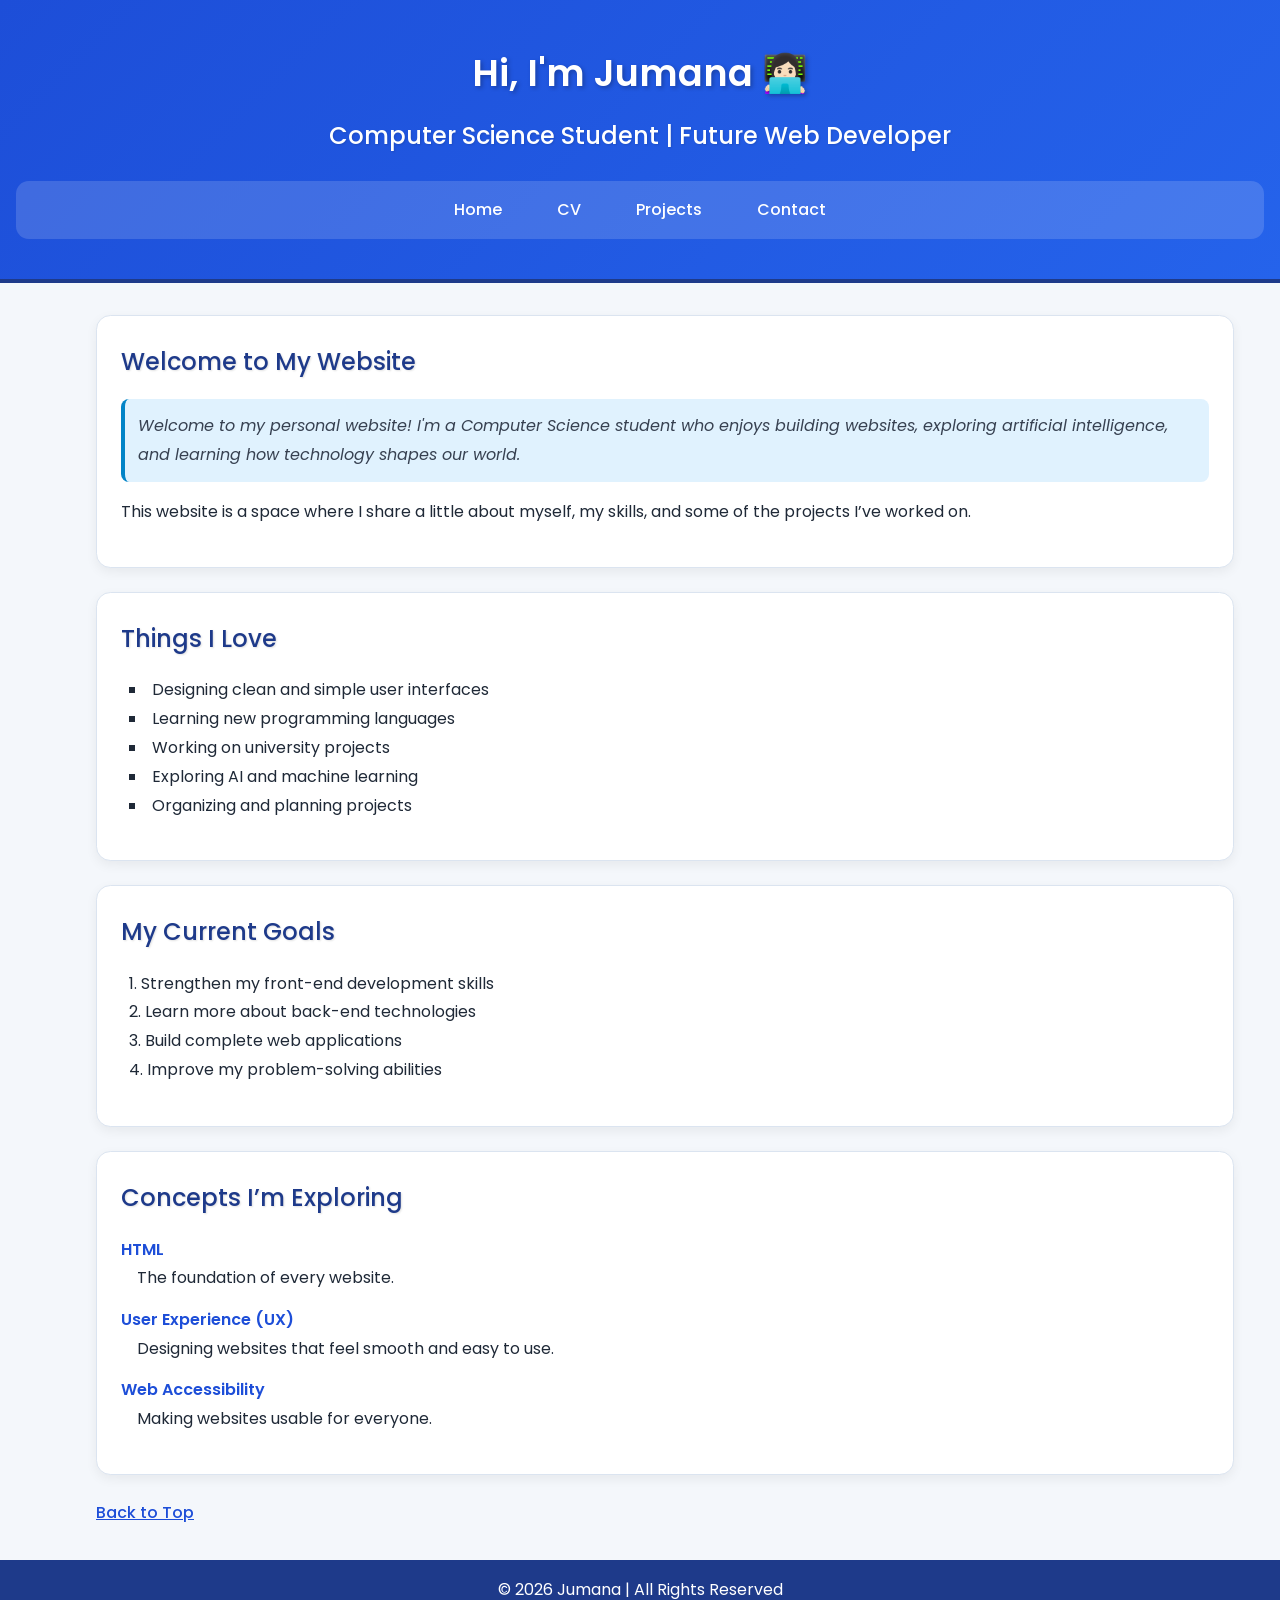
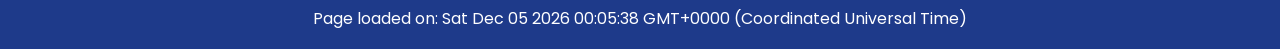
<file: index.html>
<!DOCTYPE html>
<html lang="en">
<head>
    <meta charset="UTF-8">
    <meta name="viewport" content="width=device-width, initial-scale=1.0">
    <title>Jumana | Home</title>
    <link rel="stylesheet" href="styles.css">
</head>

<body id="top">

<header>
    <h1>Hi, I'm Jumana 👩🏻‍💻</h1>
    <h2>Computer Science Student | Future Web Developer</h2>

    <nav role="navigation">
        <ul>
            <li><a href="index.html">Home</a></li>
            <li><a href="cv.html">CV</a></li>
            <li><a href="projects.html">Projects</a></li>
            <li><a href="contact.html">Contact</a></li>
        </ul>
    </nav>
</header>

<main>
    <section>
        <h2>Welcome to My Website</h2>

        <p id="intro" class="highlight">
            Welcome to my personal website! I'm a Computer Science student
            who enjoys building websites, exploring artificial intelligence,
            and learning how technology shapes our world.
        </p>

        <p>
            This website is a space where I share a little about myself,
            my skills, and some of the projects I’ve worked on.
        </p>
    </section>

    <section>
        <h2>Things I Love</h2>
        <ul>
            <li>Designing clean and simple user interfaces</li>
            <li>Learning new programming languages</li>
            <li>Working on university projects</li>
            <li>Exploring AI and machine learning</li>
            <li>Organizing and planning projects</li>
        </ul>
    </section>

    <section>
        <h2>My Current Goals</h2>
        <ol>
            <li>Strengthen my front-end development skills</li>
            <li>Learn more about back-end technologies</li>
            <li>Build complete web applications</li>
            <li>Improve my problem-solving abilities</li>
        </ol>
    </section>

    <section>
        <h2>Concepts I’m Exploring</h2>
        <dl>
            <dt>HTML</dt>
            <dd>The foundation of every website.</dd>

            <dt>User Experience (UX)</dt>
            <dd>Designing websites that feel smooth and easy to use.</dd>

            <dt>Web Accessibility</dt>
            <dd>Making websites usable for everyone.</dd>
        </dl>
    </section>

    <p><a href="#top">Back to Top</a></p>
</main>

<footer>
    <p>&copy; 2026 Jumana | All Rights Reserved</p>
</footer>

<script src="scripts.js"></script>
</body>
</html>
</file>
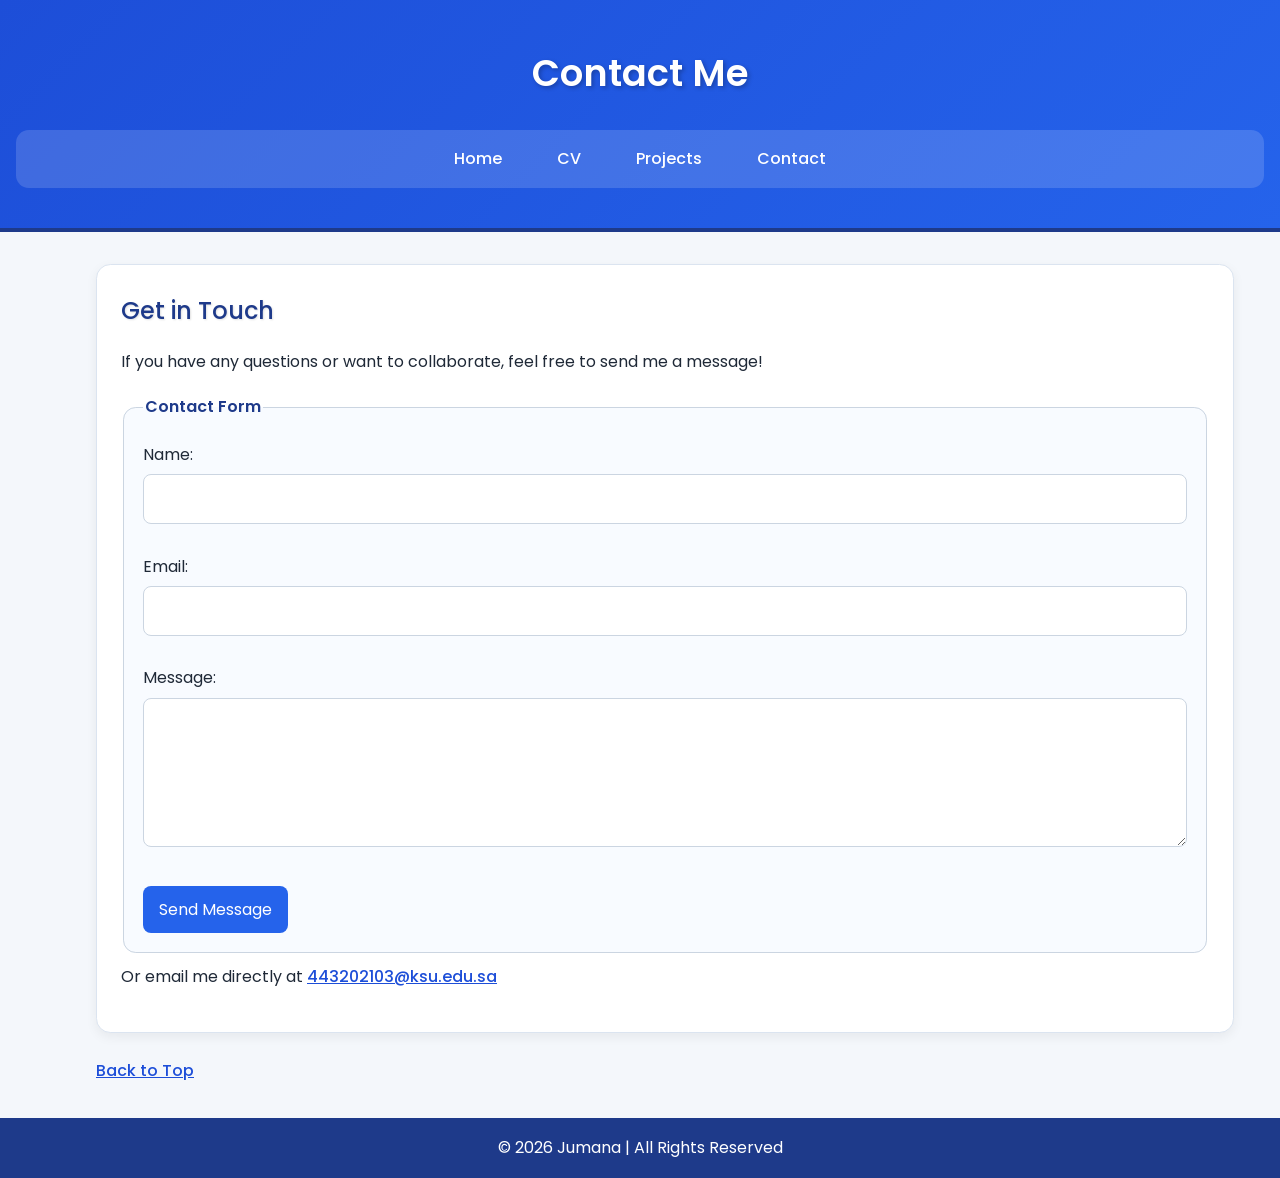
<file: contact.html>
<!DOCTYPE html>
<html lang="en">
<head>
    <meta charset="UTF-8">
    <title>Jumana | Contact</title>
    <meta name="viewport" content="width=device-width, initial-scale=1.0">
    <link rel="stylesheet" href="styles.css">
</head>

<body id="top">

<header>
    <h1>Contact Me</h1>

    <nav role="navigation">
        <ul>
            <li><a href="index.html">Home</a></li>
            <li><a href="cv.html">CV</a></li>
            <li><a href="projects.html">Projects</a></li>
            <li><a href="contact.html">Contact</a></li>
        </ul>
    </nav>
</header>

<main>
    <section>
        <h2>Get in Touch</h2>
        <p>If you have any questions or want to collaborate, feel free to send me a message!</p>

        <form action="#" method="post" onsubmit="return validateForm();">
            <fieldset>
                <legend>Contact Form</legend>

                <label for="name">Name:</label><br>
                <input type="text" id="name" name="name"><br><br>

                <label for="email">Email:</label><br>
                <input type="email" id="email" name="email"><br><br>

                <label for="message">Message:</label><br>
                <textarea id="message" name="message" rows="5"></textarea><br><br>

                <button type="submit">Send Message</button>
            </fieldset>
        </form>

        <p>
            Or email me directly at
            <a href="mailto:443202103@ksu.edu.sa">443202103@ksu.edu.sa</a>
        </p>
    </section>

    <p><a href="#top">Back to Top</a></p>
</main>

<footer>
    <p>&copy; 2026 Jumana | All Rights Reserved</p>
</footer>

<script src="scripts.js"></script>
</body>
</html>
</file>
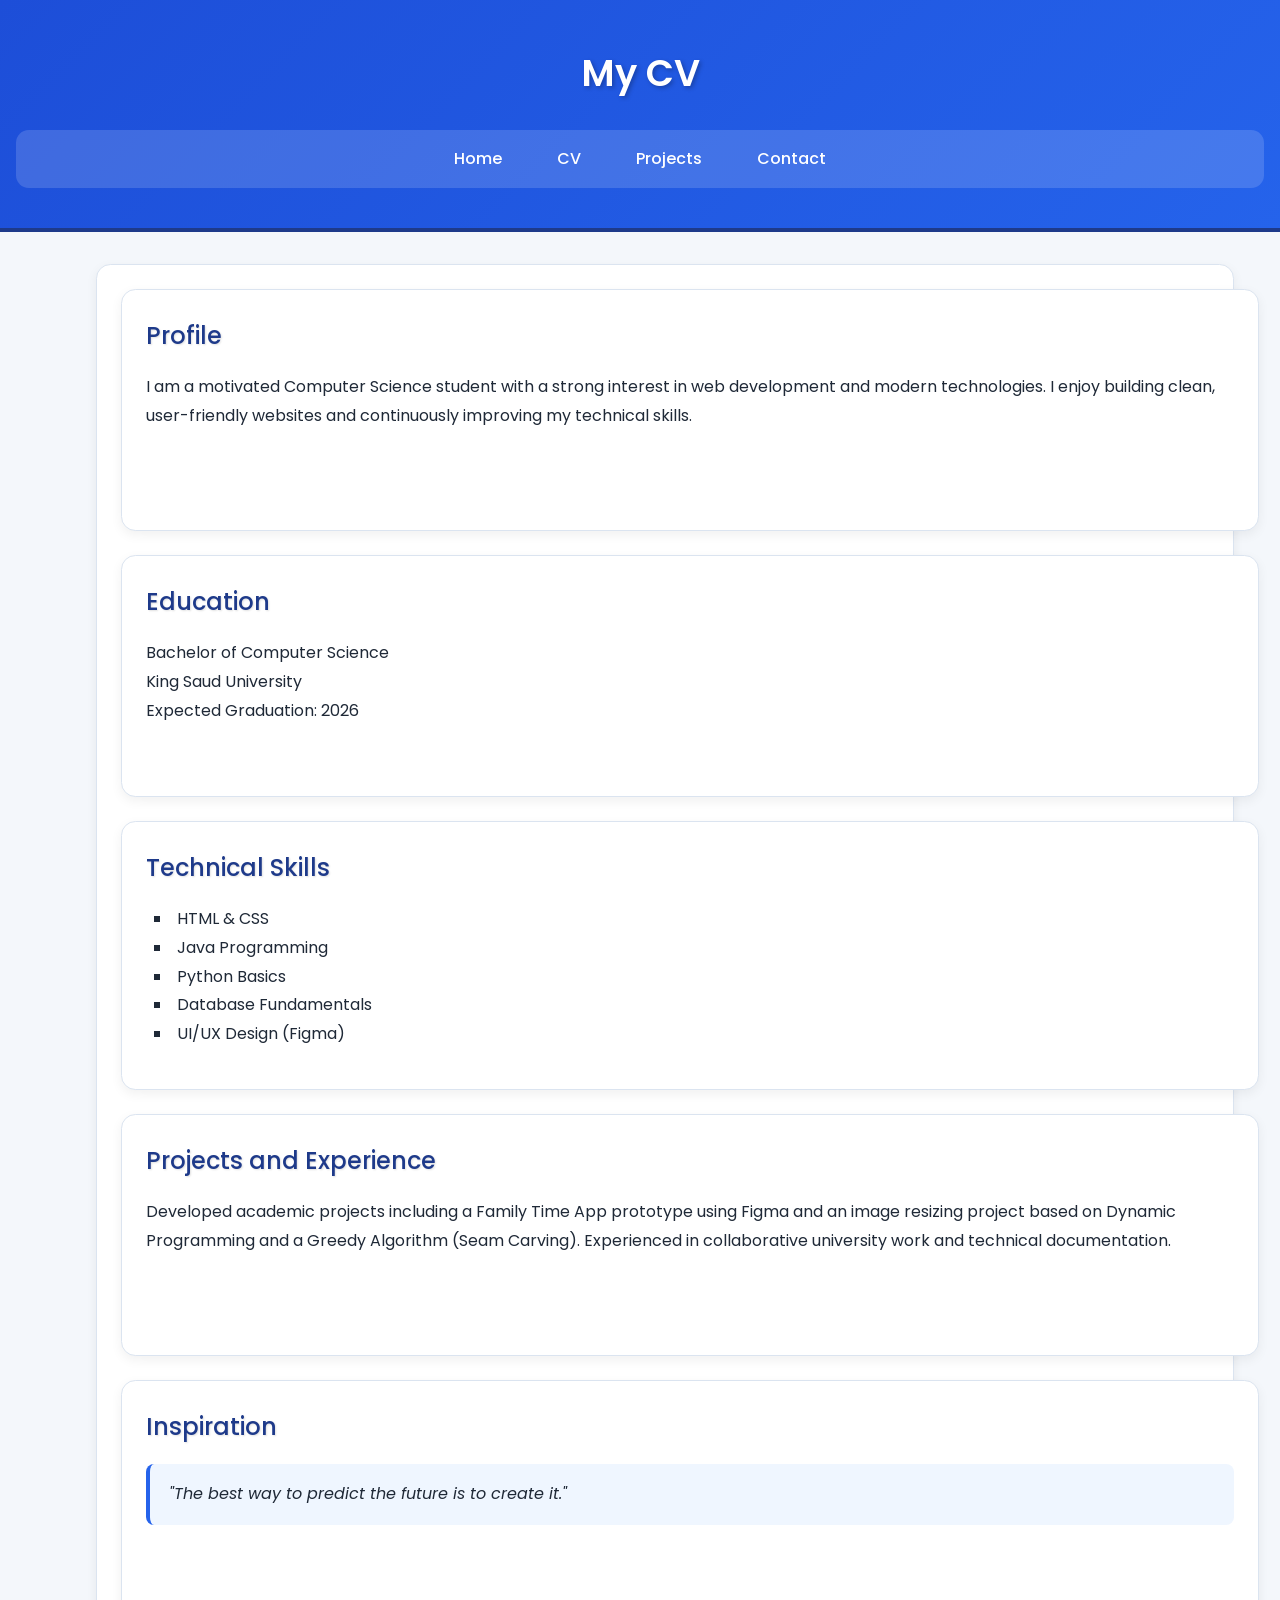
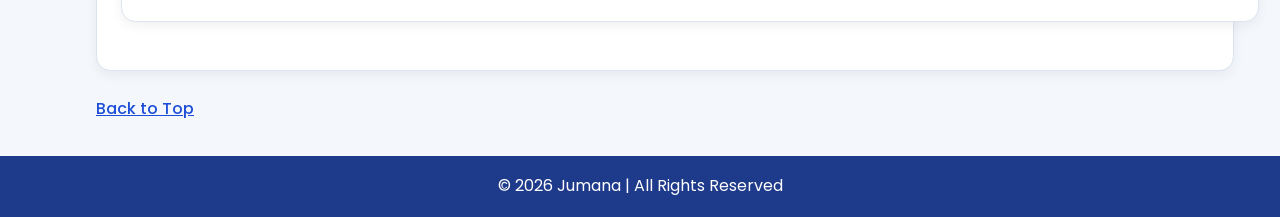
<file: cv.html>
<!DOCTYPE html>
<html lang="en">
<head>
    <meta charset="UTF-8">
    <title>Jumana | CV</title>
    <meta name="viewport" content="width=device-width, initial-scale=1.0">
    <link rel="stylesheet" href="styles.css">
</head>

<body id="top">

<header>
    <h1>My CV</h1>

    <nav role="navigation">
        <ul>
            <li><a href="index.html">Home</a></li>
            <li><a href="cv.html">CV</a></li>
            <li><a href="projects.html">Projects</a></li>
            <li><a href="contact.html">Contact</a></li>
        </ul>
    </nav>
</header>

<main>
    <article>
        <section>
            <h2>Profile</h2>
            <p>
                I am a motivated Computer Science student with a strong
                interest in web development and modern technologies.
                I enjoy building clean, user-friendly websites and
                continuously improving my technical skills.
            </p>
        </section>

        <section>
            <h2>Education</h2>
            <p>
                Bachelor of Computer Science<br>
                King Saud University<br>
                Expected Graduation: 2026
            </p>
        </section>

        <section>
            <h2>Technical Skills</h2>
            <ul>
                <li>HTML & CSS</li>
                <li>Java Programming</li>
                <li>Python Basics</li>
                <li>Database Fundamentals</li>
                <li>UI/UX Design (Figma)</li>
            </ul>
        </section>

        <section>
            <h2>Projects and Experience</h2>
            <p>
                Developed academic projects including a Family Time App prototype using Figma
                and an image resizing project based on Dynamic Programming and a Greedy
                Algorithm (Seam Carving). Experienced in collaborative university work and
                technical documentation.
            </p>
        </section>

        <section>
            <h2>Inspiration</h2>
            <blockquote>
                "The best way to predict the future is to create it."
            </blockquote>
        </section>
    </article>

    <p><a href="#top">Back to Top</a></p>
</main>

<footer>
    <p>&copy; 2026 Jumana | All Rights Reserved</p>
</footer>

<script src="scripts.js"></script>
</body>
</html>
</file>
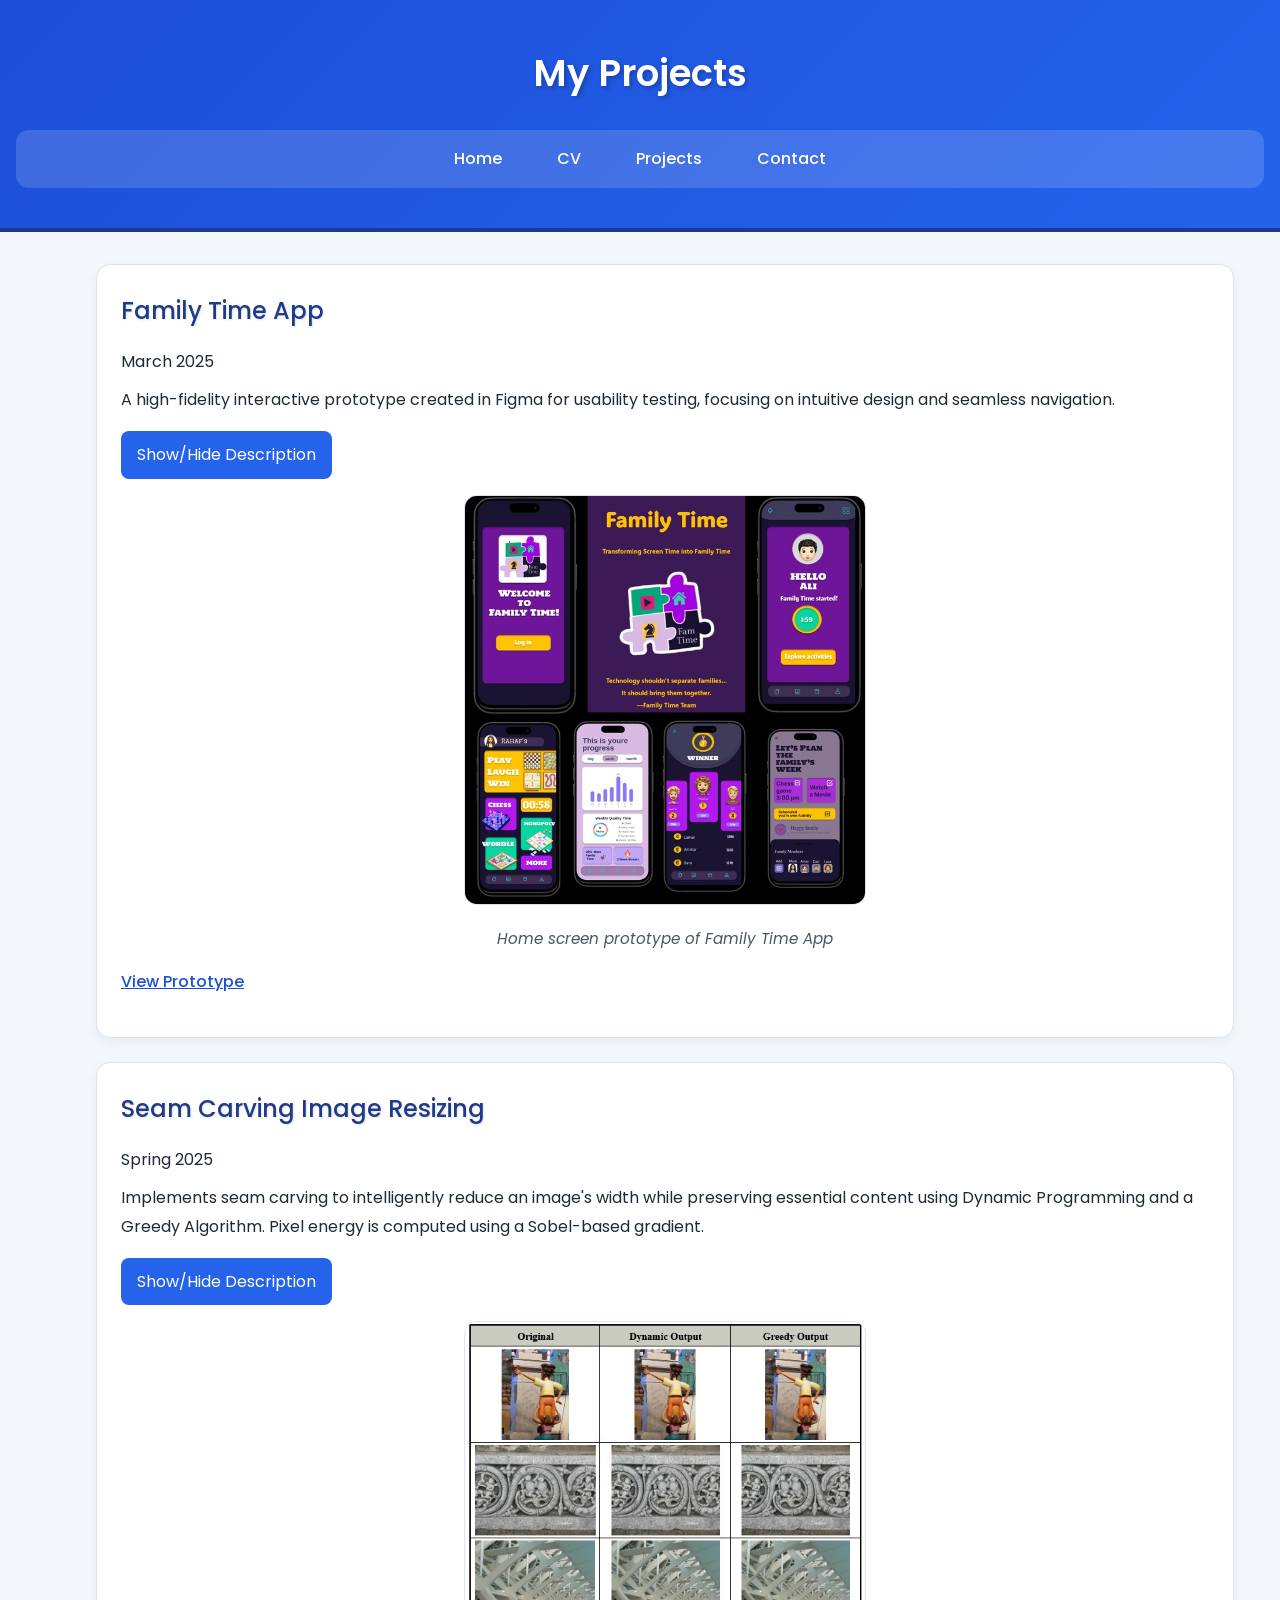
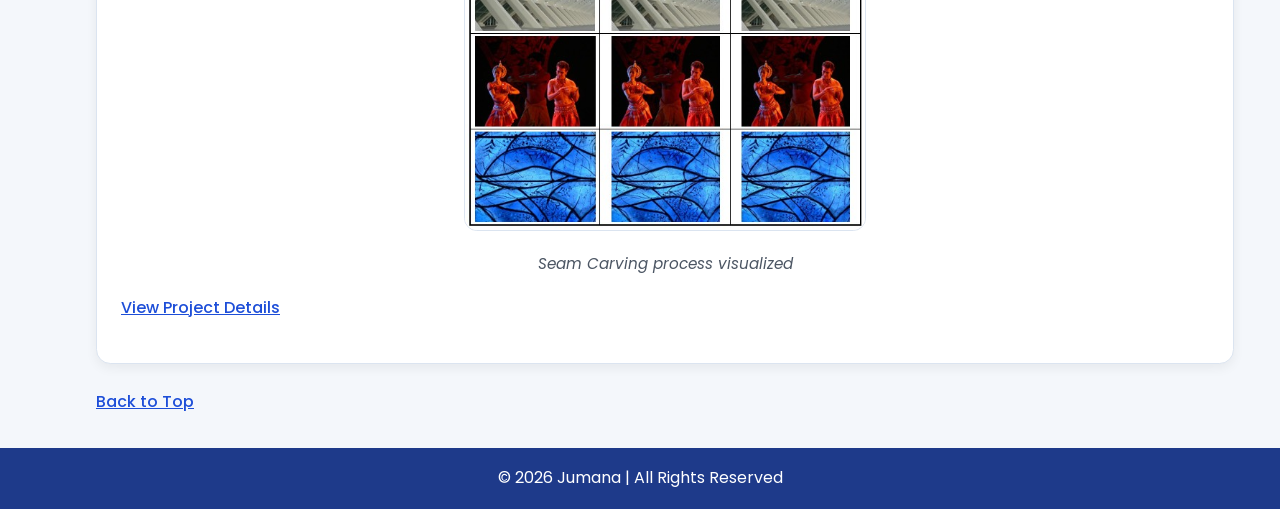
<file: projects.html>
<!DOCTYPE html>
<html lang="en">
<head>
    <meta charset="UTF-8">
    <title>Jumana | Projects</title>
    <meta name="viewport" content="width=device-width, initial-scale=1.0">
    <link rel="stylesheet" href="styles.css">
</head>

<body id="top">

<header>
    <h1>My Projects</h1>

    <nav role="navigation">
        <ul>
            <li><a href="index.html">Home</a></li>
            <li><a href="cv.html">CV</a></li>
            <li><a href="projects.html">Projects</a></li>
            <li><a href="contact.html">Contact</a></li>
        </ul>
    </nav>
</header>

<main>
    <article>
        <h2>Family Time App</h2>
        <time datetime="2025-03">March 2025</time>
        
        <p id="project1-desc">
            A high-fidelity interactive prototype created in Figma for usability testing,
            focusing on intuitive design and seamless navigation.
        </p>

        <button onclick="toggleDescription('project1-desc')">Show/Hide Description</button>
        
        <figure>
           <img src="p1.jpg" alt="Family Time App Home Screen" class="project-img">
            <figcaption>Home screen prototype of Family Time App</figcaption>
        </figure>
        <p>
            <a href="https://www.figma.com/design/vpVxJ5utCOy5muP8aTorTx/Family-Time?node-id=52-68&t=pVyZPKexPUfuPZiD-1" target="_blank" rel="noopener noreferrer">
                View Prototype
            </a>
        </p>
    </article>

    <article>
        <h2>Seam Carving Image Resizing</h2>
        <time datetime="2025">Spring 2025</time>
     
        <p id="project2-desc">
            Implements seam carving to intelligently reduce an image's width while preserving
            essential content using Dynamic Programming and a Greedy Algorithm. Pixel energy is
            computed using a Sobel-based gradient.
        </p>

        <button onclick="toggleDescription('project2-desc')">Show/Hide Description</button>
        
        <figure>
            <img src="p2.jpg" alt="Seam Carving Process" class="project-img">
            <figcaption>Seam Carving process visualized</figcaption>
        </figure>

        <p>
            <a href="https://studentksuedu-my.sharepoint.com/:w:/g/personal/444200881_student_ksu_edu_sa/IQAjT0lA4XSbSaQ4-lN24W-xAS7AnC4yfS_rcuVipdTnSTI?e=gKPKgK">
                View Project Details
            </a>
        </p>
    </article>
    
    <p><a href="#top">Back to Top</a></p>
</main>

<footer>
    <p>&copy; 2026 Jumana | All Rights Reserved</p>
</footer>

<script src="scripts.js"></script>
</body>
</html>
</file>
<file: styles.css>
@import url('https://fonts.googleapis.com/css2?family=Poppins:wght@300;400;500;600&display=swap');

body {
    font-family: "Poppins", Arial, sans-serif;
    font-size: 1rem;
    font-weight: 400;
    font-style: normal;
    line-height: 1.8;
    text-align: left;
    color: #1f2937;
    background-color: #f4f7fb;
    margin: 0;
    padding: 0;
}

header {
    background: linear-gradient(135deg, #1d4ed8, #2563eb);
    color: white;
    text-align: center;
    padding: 2.5rem 1rem;
    border-bottom: 0.3rem solid #1e3a8a;
}

header h1,
header h2 {
    color: white;
}

h1 {
    font-size: 2.3rem;
    font-weight: 600;
    text-transform: capitalize;
    margin: 0 0 0.5rem;
    text-shadow: 2px 2px 4px rgba(0, 0, 0, 0.25);
}

h2 {
    font-size: 1.5rem;
    font-weight: 500;
    margin-top: 0;
    margin-bottom: 1rem;
    color: #1e3a8a;
    text-shadow: 1px 1px 2px rgba(0, 0, 0, 0.12);
}

nav {
    background-color: rgba(255, 255, 255, 0.15);
    margin-top: 1.5rem;
    padding: 0.9rem;
    border-radius: 0.8rem;
}

nav ul {
    list-style-type: none;
    list-style-position: inside;
    margin: 0;
    padding: 0;
}

nav li {
    display: inline-block;
    margin: 0 0.8rem;
}

nav a {
    color: white;
    text-decoration: none;
    font-weight: 500;
    font-size: 1rem;
    padding: 0.5rem 0.8rem;
    border-radius: 0.5rem;
}

nav a:hover {
    background-color: rgba(255, 255, 255, 0.2);
}

main {
    width: 85%;
    max-width: 70rem;
    margin: 2rem auto;
    padding: 0 1rem;
}

section,
article {
    background-color: white;
    margin-bottom: 1.5rem;
    padding: 1.5rem;
    border: 0.08rem solid #dbe4f0;
    border-radius: 0.9rem;
    box-shadow: 0 0.25rem 0.75rem rgba(0, 0, 0, 0.06);
    width: 100%;
    min-height: 12rem;
}

p {
    font-size: 1rem;
    margin-top: 0.6rem;
    margin-bottom: 1rem;
}

ul {
    list-style-type: square;
    list-style-position: inside;
    padding-left: 0.5rem;
    margin-bottom: 1rem;
}

ol {
    list-style-type: decimal;
    list-style-position: inside;
    padding-left: 0.5rem;
    margin-bottom: 1rem;
}

dl {
    margin-bottom: 1rem;
}

dt {
    font-weight: 600;
    color: #1d4ed8;
    margin-top: 0.8rem;
}

dd {
    margin-left: 1rem;
    margin-bottom: 0.8rem;
}

a {
    color: #1d4ed8;
    font-weight: 500;
}

a:hover {
    color: #1e3a8a;
}

.highlight {
    background-color: #e0f2fe;
    border-left: 0.3rem solid #0284c7;
    padding: 0.8rem;
    border-radius: 0.5rem;
}

#intro {
    font-style: italic;
    color: #374151;
}

figure {
    margin: 1rem 0;
    text-align: center;
}

img {
    max-width: 100%;
    height: auto;
    border-radius: 0.8rem;
    border: 0.08rem solid #dbe4f0;
}

figcaption {
    margin-top: 0.6rem;
    font-size: 0.95rem;
    font-style: italic;
    color: #4b5563;
}

blockquote {
    margin: 1rem 0;
    padding: 1rem 1.2rem;
    background-color: #eff6ff;
    border-left: 0.3rem solid #2563eb;
    font-style: italic;
    border-radius: 0.5rem;
}

fieldset {
    border: 0.08rem solid #cbd5e1;
    border-radius: 0.8rem;
    padding: 1.2rem;
    background-color: #f8fbff;
}

legend {
    font-weight: 600;
    color: #1e3a8a;
}

input,
textarea {
    width: 100%;
    padding: 0.7rem;
    margin-top: 0.3rem;
    border: 0.08rem solid #cbd5e1;
    border-radius: 0.5rem;
    box-sizing: border-box;
    font-family: inherit;
    font-size: 1rem;
}

button {
    background-color: #2563eb;
    color: white;
    border: none;
    padding: 0.7rem 1rem;
    border-radius: 0.5rem;
    cursor: pointer;
    font-family: inherit;
    font-size: 1rem;
}

button:hover {
    background-color: #1e40af;
}

footer {
    text-align: center;
    background-color: #1e3a8a;
    color: white;
    padding: 1rem;
    margin-top: 2rem;
}

footer p {
    margin: 0;
}

@media (max-width: 48rem) {
    nav li {
        display: block;
        margin: 0.6rem 0;
    }

    main {
        width: 92%;
    }
}
.project-img {
    width: 25rem;
    max-width: 100%;
}
</file>
